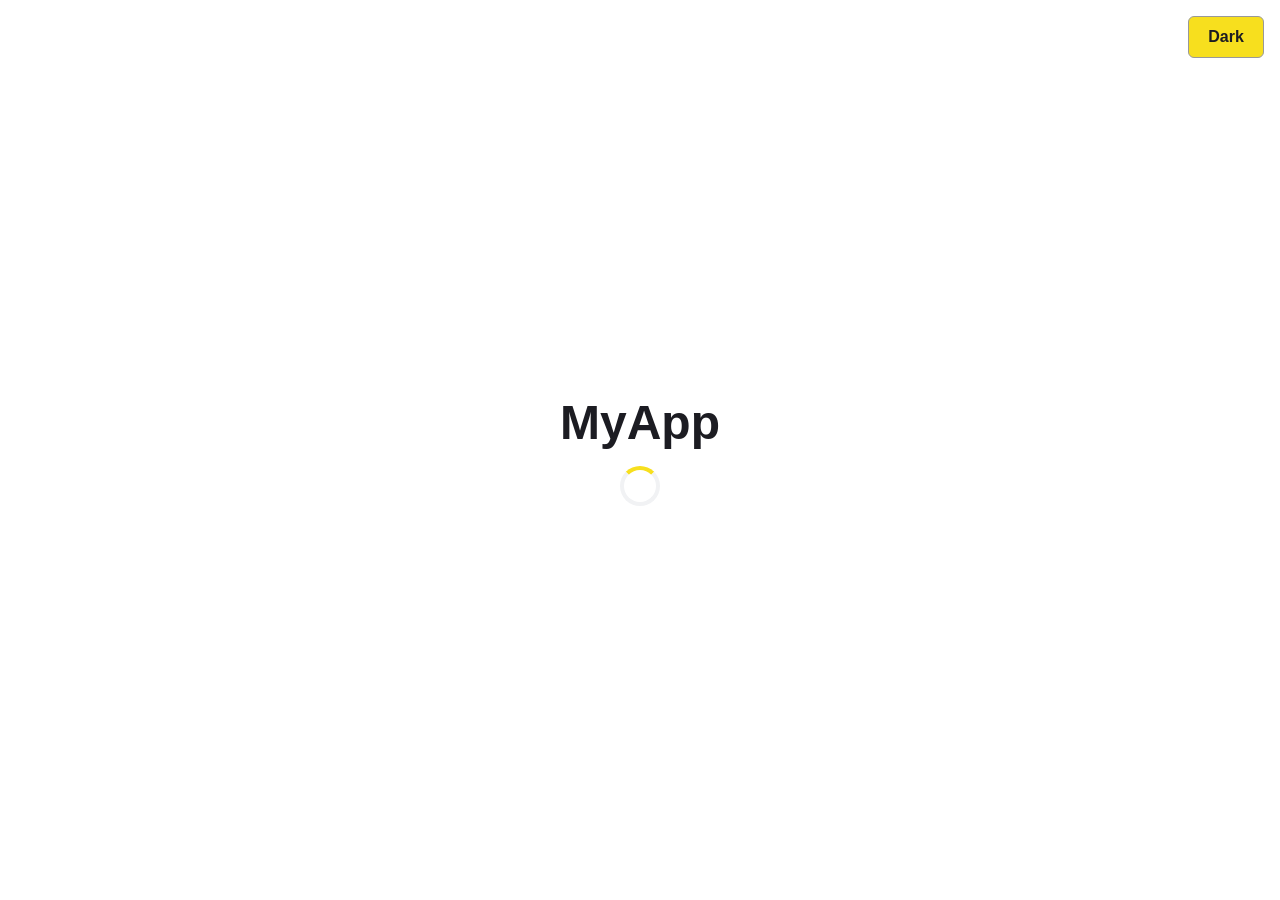
<file: myapp/index.html>
<!DOCTYPE html>
<html lang="en" data-theme="light">
<head>
  <meta charset="UTF-8">
  <meta name="viewport" content="width=device-width, initial-scale=1">
  <title>MyApp</title>
  <link rel="stylesheet" href="style.css">
</head>
<body>
  <button id="themeToggle" class="theme" type="button">Dark</button>

  <section id="splash" class="screen">
    <h1 class="logo">MyApp</h1>
    <div class="loader" aria-label="Loading"></div>
  </section>

  <section id="register" class="screen hidden">
    <form id="regForm" class="card">
      <h2>Create account</h2>
      <input name="name" placeholder="Name" autocomplete="name" required>
      <input name="email" type="email" placeholder="Email" autocomplete="email" required>
      <input name="password" type="password" placeholder="Password" autocomplete="new-password" required>
      <input name="confirm" type="password" placeholder="Confirm password" autocomplete="new-password" required>
      <button type="submit">Register</button>
      <p id="regMsg" class="message" role="alert"></p>
      <a href="#" id="toLogin">I have an account</a>
    </form>
  </section>

  <section id="login" class="screen hidden">
    <form id="logForm" class="card">
      <h2>Log in</h2>
      <input name="email" type="email" placeholder="Email" autocomplete="email" required>
      <input name="password" type="password" placeholder="Password" autocomplete="current-password" required>
      <button type="submit">Log in</button>
      <p id="logMsg" class="message" role="alert"></p>
      <a href="#" id="toRegister">Create an account</a>
    </form>
  </section>

  <section id="welcome" class="screen hidden">
    <div class="card welcome-card">
      <h2 id="welcomeText"></h2>
      <p>You have successfully logged in.</p>
      <button id="logout" type="button">Log out</button>
    </div>
  </section>

  <script src="app.js"></script>
</body>
</html>
</file>
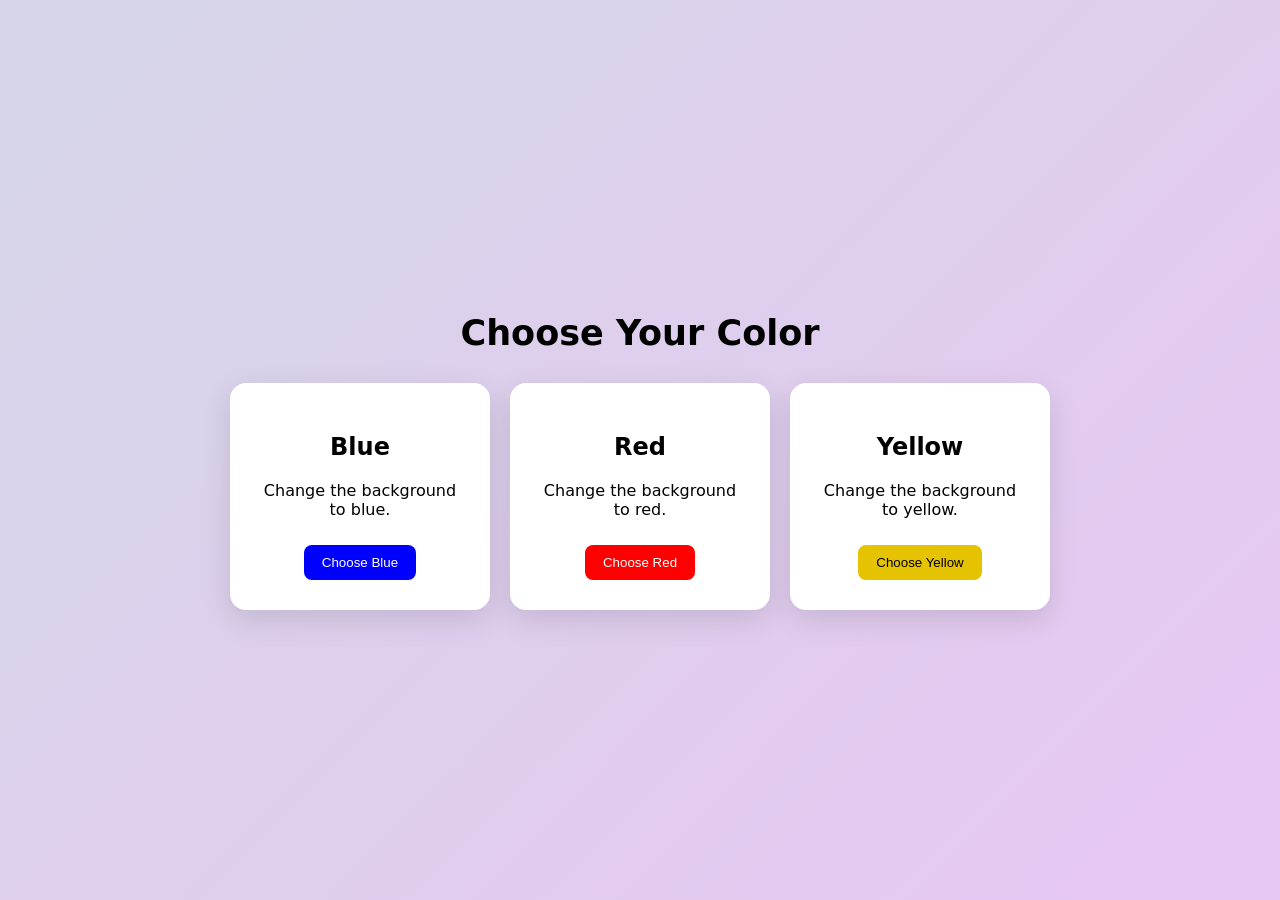
<file: WEEK 3/index.html>
<!DOCTYPE html>
<html lang="en">
<head>
    <meta charset="UTF-8">
    <meta name="viewport" content="width=device-width, initial-scale=1.0">
    <title>Change Background Color</title>
    <link rel="stylesheet" href="style.css">
</head>
<body>

    <h1 id="colorMessage">Choose Your Color</h1>

    <div class="container">

        <div class="card">
            <h2>Blue</h2>
            <p>Change the background to blue.</p>
            <button id="blue">Choose Blue</button>
        </div>

        <div class="card">
            <h2>Red</h2>
            <p>Change the background to red.</p>
            <button id="red">Choose Red</button>
        </div>

        <div class="card">
            <h2>Yellow</h2>
            <p>Change the background to yellow.</p>
            <button id="yellow">Choose Yellow</button>
        </div>

    </div>

    <script src="script.js"></script>

</body>
</html>
</file>
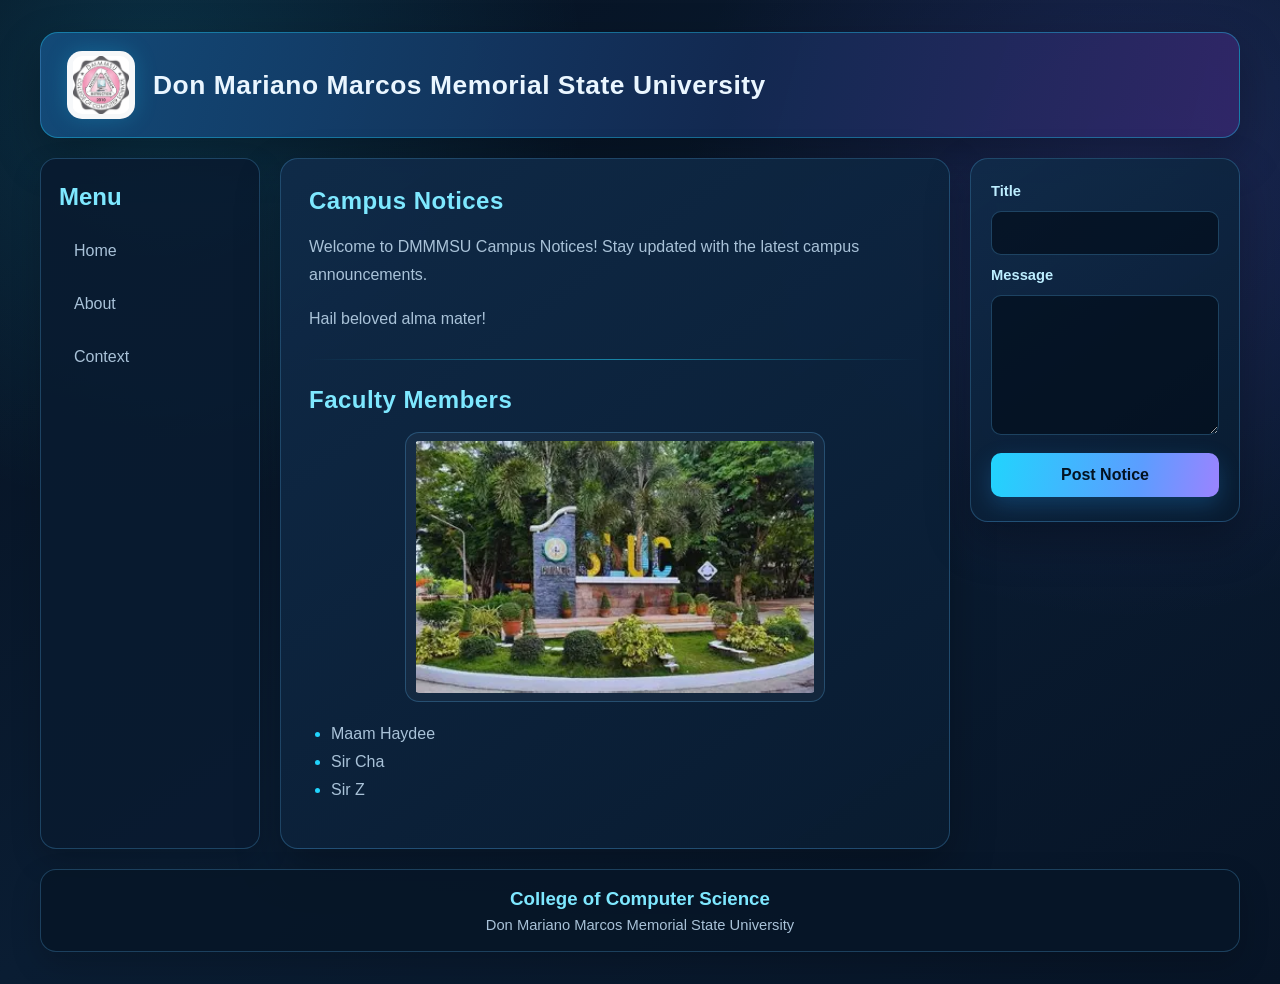
<file: WEEK  1/week1.html>
<!DOCTYPE html>
<html lang="en">
<head>
    <meta charset="UTF-8">
    <meta name="viewport" content="width=device-width, initial-scale=1.0">
    <title>DMMMSU Campus Notices</title>
    <link rel="stylesheet" href="styles.css">
</head>
<body>
    <div class="container">

        <!-- 1. HEADER -->
        <div class="header">

            <img src="dmmmsulogo.png" class="logo" alt="DMMMSU Logo">

            <h2>Don Mariano Marcos Memorial State University</h2>
        </div>

        <!-- 2. LEFT SIDE / MENU -->
        <div class="menu">

            <h2>Menu</h2>

            <a href="index.html">Home</a>
            <a href="#">About</a>
            <a href="#">Context</a>

        </div>


        <!-- 3. CENTER / CONTENT -->
        <div class="content">

            <h2>Campus Notices</h2>

            <p>
                Welcome to DMMMSU Campus Notices!
                Stay updated with the latest campus announcements.
            </p>

            <p>Hail beloved alma mater!</p>

            <hr>

            <h2>Faculty Members</h2>

            <img src="pilipinas.jpeg" class="philippines"
                 alt="Map of the Philippines">

            <ul>
                <li>Maam Haydee</li>
                <li>Sir Cha</li>
                <li>Sir Z</li>
            </ul>

        </div>


        <!-- 4. RIGHT SIDE -->
        <div class="right">

            <form action="/api/notices" method="post">

                <label for="title">Title</label>
                <input type="text" id="title" name="title" required>

                <label for="message">Message</label>
                <textarea id="message" name="message" required></textarea>

                <button type="submit">Post Notice</button>

            </form>

        </div>


        <!-- 5. FOOTER -->
        <div class="footer">

            <h3>College of Computer Science</h3>
            <p>Don Mariano Marcos Memorial State University</p>

        </div>

    </div>

</body>
</html>
</file>
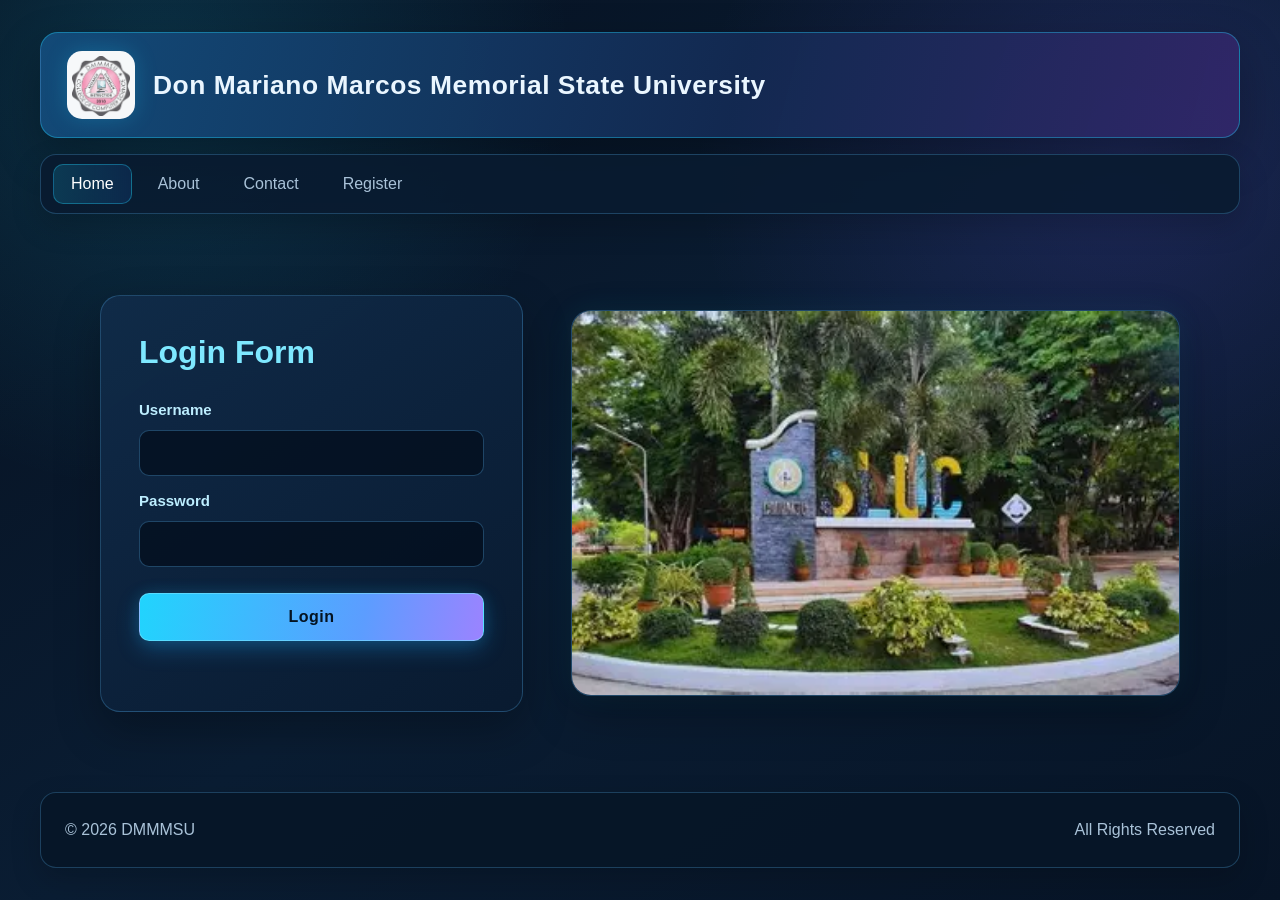
<file: WEEK 2/login.html>
<!DOCTYPE html>
<html lang="en">
<head>
<meta charset="UTF-8"><meta name="viewport" content="width=device-width, initial-scale=1.0">
<title>Don Mariano Marcos Memorial State University | Login</title>
<link rel="stylesheet" href="styles1.css"></head>
<body>
<header class="top"><div class="seal"><img src="logo.jpeg" alt="DMMMSU Logo"></div><div class="school">Don Mariano Marcos Memorial State University</div></header>
<nav aria-label="Main navigation"><a class="active" href="#home">Home</a><a href="#about">About</a><a href="#contact">Contact</a><a href="#register">Register</a></nav>
<main id="home">
<section class="login"><h1>Login Form</h1><form id="loginForm"><label for="username">Username</label><input id="username" name="username" type="text" autocomplete="username" required><label for="password">Password</label><input id="password" name="password" type="password" autocomplete="current-password" required><button type="submit">Login</button><div class="message" id="message" role="status"></div></form></section>
<div class="hero"><img src="image.jpeg" alt="DMMMSU campus image"></div>
</main>

<footer class="site-footer">
  <span>© 2026 DMMMSU</span>
  <span>All Rights Reserved</span>
</footer>

<script>document.getElementById('loginForm').addEventListener('submit',function(e){e.preventDefault();document.getElementById('message').textContent='Demo page: connect this form to your login system to authenticate users.';});</script>
</body></html>
</file>
<file: myapp/style.css>
:root {
  --bg: #ffffff;
  --text: #1c1c22;
  --card: #f1f2f4;
  --accent: #f7df1e;
}

[data-theme="dark"] {
  --bg: #1c1c22;
  --text: #ffffff;
  --card: #2e2e3a;
}

* {
  box-sizing: border-box;
}

body {
  margin: 0;
  min-height: 100vh;
  font-family: Arial, sans-serif;
  background: var(--bg);
  color: var(--text);
  transition: background 0.2s, color 0.2s;
}

.screen {
  min-height: 100vh;
  display: grid;
  gap: 1rem;
  place-content: center;
  justify-items: center;
  padding: 1rem;
}

.screen.hidden {
  display: none;
}

.logo {
  font-size: 3rem;
  margin: 0;
}

.loader {
  width: 40px;
  height: 40px;
  border: 4px solid var(--card);
  border-top-color: var(--accent);
  border-radius: 50%;
  animation: spin 1s linear infinite;
}

@keyframes spin {
  to {
    transform: rotate(360deg);
  }
}

.card {
  display: grid;
  gap: 0.75rem;
  padding: 1.5rem;
  width: min(90vw, 320px);
  border-radius: 12px;
  background: var(--card);
}

.card h2 {
  margin: 0 0 0.25rem;
  text-align: center;
}

input,
button {
  width: 100%;
  padding: 0.7rem;
  border-radius: 6px;
  border: 1px solid #999;
  font: inherit;
}

input {
  background: var(--bg);
  color: var(--text);
}

button {
  background: var(--accent);
  color: #1c1c22;
  cursor: pointer;
  font-weight: bold;
}

button:hover {
  filter: brightness(0.96);
}

a {
  color: var(--text);
  text-align: center;
}

.message {
  min-height: 1rem;
  margin: 0;
  color: #c92a2a;
  font-size: 0.9rem;
  text-align: center;
}

.theme {
  position: fixed;
  top: 1rem;
  right: 1rem;
  z-index: 10;
  width: auto;
  min-width: 76px;
}

.welcome-card {
  text-align: center;
}
</file>
<file: WEEK 3/style.css>
body {
    margin: 0;
    min-height: 100vh;
    font-family: system-ui, sans-serif;
    background: linear-gradient(135deg, #d5d6e8, #e8c7f3);
    display: flex;
    flex-direction: column;
    align-items: center;
    justify-content: center;
    padding: 20px;
    box-sizing: border-box;
}

h1 {
    text-align: center;
    font-size: 35px;
    margin-bottom: 30px;
}

.container {
    display: flex;
    justify-content: center;
    align-items: stretch;
    flex-wrap: wrap;
    gap: 20px;
}

.card {
    background: white;
    padding: 30px;
    border-radius: 16px;
    box-shadow: 0 10px 30px rgba(0, 0, 0, .12);
    text-align: center;
    width: 200px;
}

button {
    padding: 10px 18px;
    border: none;
    border-radius: 8px;
    color: white;
    cursor: pointer;
    margin-top: 10px;
}

button:hover {
    opacity: 0.8;
}

#blue {
    background: blue;
}

#red {
    background: red;
}

#yellow {
    background: #e6c300;
    color: black;
}
</file>
<file: WEEK  1/styles.css>
:root {
  --bg: #071426;
  --panel: rgba(13, 32, 56, .94);
  --panel-2: rgba(16, 43, 73, .96);
  --line: rgba(93, 190, 255, .25);
  --text: #eaf6ff;
  --muted: #a9c2d8;
  --cyan: #21d4fd;
  --blue: #287bff;
  --violet: #7657ff;
  --header-gradient: linear-gradient(105deg, rgba(19,75,121,.97), rgba(19,42,82,.97) 58%, rgba(49,39,105,.95));
  --shadow: 0 18px 45px rgba(0,0,0,.28);
}
* { box-sizing: border-box; }
html { min-height: 100%; background: var(--bg); }
body {
  min-height: 100vh; margin: 0; padding: 32px 20px;
  color: var(--text); font-family: "Segoe UI", Roboto, Arial, sans-serif;
  background:
    radial-gradient(circle at 12% 8%, rgba(33,212,253,.16), transparent 30%),
    radial-gradient(circle at 88% 18%, rgba(118,87,255,.17), transparent 32%),
    linear-gradient(145deg, #06101f 0%, #0a1d33 52%, #071426 100%);
}

.container {
  width: min(1200px, 100%); margin: 0 auto; display: grid;
  grid-template-columns: 220px minmax(0,1fr) 270px;
  grid-template-areas: "header header header" "menu content right" "footer footer footer";
  gap: 20px;
}
.header, .menu, .content, .right, .footer {
  border: 1px solid var(--line); border-radius: 18px;
  background: linear-gradient(145deg, rgba(16,43,73,.94), rgba(9,27,48,.96));
  box-shadow: var(--shadow);
}

/* Shared header proportions and finish */
.header, .top {
  width: min(1200px, 100%); min-height: 104px; margin: 0 auto;
  padding: 18px 26px; display: flex; align-items: center; gap: 18px;
  border: 1px solid rgba(33,212,253,.38); border-radius: 18px;
  background: var(--header-gradient); box-shadow: var(--shadow);
}
.header { grid-area: header; }
.header h2, .school {
  margin: 0; max-width: 900px; color: var(--text);
  font-size: clamp(1.05rem, 2.3vw, 1.65rem);
  font-weight: 700; line-height: 1.3; letter-spacing: .02em;
}
.logo, .seal {
  width: 68px; height: 68px; flex: 0 0 68px; object-fit: contain;
  padding: 5px; display: grid; place-items: center;
  border-radius: 15px; background: rgba(255,255,255,.96);
  box-shadow: 0 0 22px rgba(33,212,253,.22);
}
.seal img { width: 100%; height: 100%; object-fit: contain; }

/* Matching navigation treatment */
.menu, nav {
  border: 1px solid var(--line); border-radius: 16px;
  background: rgba(9,27,48,.90); box-shadow: 0 12px 30px rgba(0,0,0,.18);
}
.menu { padding: 24px 18px; }
.menu h2 { margin: 0 0 18px; color: #7ee8ff; }
.menu a, nav a {
  color: var(--muted); text-decoration: none; border: 1px solid transparent;
  border-radius: 10px; transition: .18s ease;
}
.menu a { display: block; margin: 9px 0; padding: 12px 14px; }
nav {
  width: min(1200px, 100%); min-height: 60px; margin: 16px auto 0;
  padding: 9px 12px; display: flex; align-items: center; flex-wrap: wrap; gap: 8px;
}
nav a { display: inline-flex; align-items: center; padding: 10px 17px; }
.menu a:hover, .menu a:focus-visible, nav a:hover, nav a:focus-visible, nav a.active {
  color: #fff; border-color: rgba(33,212,253,.35);
  background: linear-gradient(90deg, rgba(33,212,253,.17), rgba(40,123,255,.13));
  outline: none;
}

.content { grid-area: content; min-width: 0; padding: 28px; }
.content h2 { margin: 0 0 18px; color: #7ee8ff; letter-spacing: .02em; }
.content p, .content ul { color: var(--muted); line-height: 1.75; }
.content hr { height: 1px; margin: 26px 0; border: 0;
  background: linear-gradient(90deg, transparent, rgba(33,212,253,.55), transparent); }
.philippines {
  display: block; width: min(100%,420px); max-height: 270px; margin: 18px auto;
  object-fit: contain; border: 1px solid var(--line); border-radius: 14px;
  background: rgba(255,255,255,.04); padding: 8px;
}
.content ul { padding-left: 22px; }
.content li::marker { color: var(--cyan); }
.right { grid-area: right; align-self: start; padding: 24px 20px; }
.right form { display: flex; flex-direction: column; gap: 12px; }
.right label { color: #bdeeff; font-size: .92rem; font-weight: 600; }
.right input, .right textarea {
  width: 100%; padding: 12px 13px; color: var(--text); font: inherit;
  background: rgba(3,14,28,.72); border: 1px solid rgba(93,190,255,.28);
  border-radius: 10px; outline: none; transition: .18s ease;
}
.right input:focus, .right textarea:focus {
  border-color: var(--cyan); box-shadow: 0 0 0 3px rgba(33,212,253,.13);
}
.right textarea { min-height: 140px; resize: vertical; }
.right button, .login button {
  padding: 13px 16px; color: #041321; font: inherit; font-weight: 700;
  border: 0; border-radius: 10px; cursor: pointer;
  background: linear-gradient(100deg, var(--cyan), #5c9dff 65%, #9b83ff);
  box-shadow: 0 8px 22px rgba(33,160,253,.23); transition: .18s ease;
}
.right button { margin-top: 6px; }
.right button:hover, .login button:hover {
  transform: translateY(-2px); filter: brightness(1.08);
  box-shadow: 0 12px 28px rgba(33,160,253,.3);
}

/* Shared footer width, height, spacing and alignment */
.footer, .site-footer {
  width: min(1200px, 100%); min-height: 76px; margin: 0 auto;
  padding: 18px 24px; display: flex; align-items: center;
  justify-content: space-between; flex-wrap: wrap; gap: 8px 18px;
  border: 1px solid var(--line); border-radius: 16px;
  background: rgba(7,22,40,.92); color: var(--muted);
  box-shadow: 0 12px 30px rgba(0,0,0,.18);
}
.footer { grid-area: footer; display: block; text-align: center; }
.footer h3 { margin: 0 0 7px; color: #7ee8ff; }
.footer p { margin: 0; font-size: .92rem; }

@media (max-width: 900px) {
  .container {
    grid-template-columns: 190px minmax(0,1fr);
    grid-template-areas: "header header" "menu content" "right right" "footer footer";
  }
}
@media (max-width: 620px) {
  body { padding: 16px 12px; }
  .container {
    grid-template-columns: 1fr;
    grid-template-areas: "header" "menu" "content" "right" "footer";
    gap: 14px;
  }
  .header, .top { min-height: 88px; padding: 16px; gap: 13px; }
  .logo, .seal { width: 56px; height: 56px; flex-basis: 56px; }
  .menu, .content, .right { padding: 20px; }
  .menu a { display: inline-block; margin: 4px 3px 0 0; }
  .footer, .site-footer { text-align: center; justify-content: center; }
}
</file>
<file: WEEK 2/styles1.css>
:root {
  --bg: #071426;
  --panel: rgba(13, 32, 56, .94);
  --panel-2: rgba(16, 43, 73, .96);
  --line: rgba(93, 190, 255, .25);
  --text: #eaf6ff;
  --muted: #a9c2d8;
  --cyan: #21d4fd;
  --blue: #287bff;
  --violet: #7657ff;
  --header-gradient: linear-gradient(105deg, rgba(19,75,121,.97), rgba(19,42,82,.97) 58%, rgba(49,39,105,.95));
  --shadow: 0 18px 45px rgba(0,0,0,.28);
}
* { box-sizing: border-box; }
html { min-height: 100%; background: var(--bg); }
body {
  min-height: 100vh; margin: 0; padding: 32px 20px;
  color: var(--text); font-family: "Segoe UI", Roboto, Arial, sans-serif;
  background:
    radial-gradient(circle at 12% 8%, rgba(33,212,253,.16), transparent 30%),
    radial-gradient(circle at 88% 18%, rgba(118,87,255,.17), transparent 32%),
    linear-gradient(145deg, #06101f 0%, #0a1d33 52%, #071426 100%);
}

body { display: flex; flex-direction: column; }

/* Shared header proportions and finish */
.header, .top {
  width: min(1200px, 100%); min-height: 104px; margin: 0 auto;
  padding: 18px 26px; display: flex; align-items: center; gap: 18px;
  border: 1px solid rgba(33,212,253,.38); border-radius: 18px;
  background: var(--header-gradient); box-shadow: var(--shadow);
}
.header { grid-area: header; }
.header h2, .school {
  margin: 0; max-width: 900px; color: var(--text);
  font-size: clamp(1.05rem, 2.3vw, 1.65rem);
  font-weight: 700; line-height: 1.3; letter-spacing: .02em;
}
.logo, .seal {
  width: 68px; height: 68px; flex: 0 0 68px; object-fit: contain;
  padding: 5px; display: grid; place-items: center;
  border-radius: 15px; background: rgba(255,255,255,.96);
  box-shadow: 0 0 22px rgba(33,212,253,.22);
}
.seal img { width: 100%; height: 100%; object-fit: contain; }

/* Matching navigation treatment */
.menu, nav {
  border: 1px solid var(--line); border-radius: 16px;
  background: rgba(9,27,48,.90); box-shadow: 0 12px 30px rgba(0,0,0,.18);
}
.menu { padding: 24px 18px; }
.menu h2 { margin: 0 0 18px; color: #7ee8ff; }
.menu a, nav a {
  color: var(--muted); text-decoration: none; border: 1px solid transparent;
  border-radius: 10px; transition: .18s ease;
}
.menu a { display: block; margin: 9px 0; padding: 12px 14px; }
nav {
  width: min(1200px, 100%); min-height: 60px; margin: 16px auto 0;
  padding: 9px 12px; display: flex; align-items: center; flex-wrap: wrap; gap: 8px;
}
nav a { display: inline-flex; align-items: center; padding: 10px 17px; }
.menu a:hover, .menu a:focus-visible, nav a:hover, nav a:focus-visible, nav a.active {
  color: #fff; border-color: rgba(33,212,253,.35);
  background: linear-gradient(90deg, rgba(33,212,253,.17), rgba(40,123,255,.13));
  outline: none;
}

main {
  width: min(1080px, 100%); flex: 1; margin: 34px auto;
  display: grid; grid-template-columns: minmax(280px,.82fr) minmax(0,1.18fr);
  align-items: center; gap: clamp(22px,4vw,48px);
}
.login {
  padding: clamp(24px,4vw,38px); border: 1px solid var(--line);
  border-radius: 20px;
  background: linear-gradient(145deg, rgba(16,43,73,.97), rgba(9,27,48,.98));
  box-shadow: var(--shadow);
}
.login h1 { margin: 0 0 26px; color: #7ee8ff; font-size: clamp(1.5rem,3vw,2rem); }
.login form { display: flex; flex-direction: column; gap: 12px; }
.login label { margin-top: 4px; color: #bdeeff; font-size: .94rem; font-weight: 600; }
.login input {
  width: 100%; padding: 13px 14px; color: var(--text); font: inherit;
  background: rgba(3,14,28,.75); border: 1px solid rgba(93,190,255,.3);
  border-radius: 10px; outline: none; transition: .18s ease;
}
.login input:focus {
  border-color: var(--cyan); box-shadow: 0 0 0 3px rgba(33,212,253,.14);
}
.login button { margin-top: 12px; }
.message { min-height: 20px; color: #7ee8ff; font-size: .9rem; line-height: 1.5; }
.hero {
  min-height: 340px; overflow: hidden; border: 1px solid var(--line);
  border-radius: 20px; background: var(--panel);
  box-shadow: var(--shadow), 0 0 28px rgba(33,212,253,.08);
}
.hero img { display: block; width: 100%; height: 100%; min-height: 340px; object-fit: cover; }

/* Shared footer width, height, spacing and alignment */
.footer, .site-footer {
  width: min(1200px, 100%); min-height: 76px; margin: 0 auto;
  padding: 18px 24px; display: flex; align-items: center;
  justify-content: space-between; flex-wrap: wrap; gap: 8px 18px;
  border: 1px solid var(--line); border-radius: 16px;
  background: rgba(7,22,40,.92); color: var(--muted);
  box-shadow: 0 12px 30px rgba(0,0,0,.18);
}
.footer { grid-area: footer; display: block; text-align: center; }
.footer h3 { margin: 0 0 7px; color: #7ee8ff; }
.footer p { margin: 0; font-size: .92rem; }

@media (max-width: 760px) {
  body { padding: 16px 12px; }
  main { margin: 22px auto; grid-template-columns: 1fr; }
  .hero, .hero img { min-height: 220px; }
}
@media (max-width: 620px) {
  .header, .top { min-height: 88px; padding: 16px; gap: 13px; }
  .logo, .seal { width: 56px; height: 56px; flex-basis: 56px; }
  .site-footer { flex-direction: column; text-align: center; }
  nav a { padding: 9px 12px; }
}


/* Explicit login submit button styling */
#loginForm button,
#loginForm button[type="submit"],
.login form button[type="submit"] {
  display: block;
  width: 100%;
  min-height: 48px;
  margin-top: 14px;
  padding: 13px 20px;
  color: #041321 !important;
  background: linear-gradient(100deg, #21d4fd 0%, #5c9dff 65%, #9b83ff 100%) !important;
  border: 1px solid rgba(126, 232, 255, .55) !important;
  border-radius: 10px !important;
  font-family: inherit;
  font-size: 1rem;
  font-weight: 700;
  letter-spacing: .03em;
  text-align: center;
  cursor: pointer;
  box-shadow: 0 8px 22px rgba(33, 160, 253, .28), 0 0 16px rgba(33, 212, 253, .12);
  transition: transform .18s ease, filter .18s ease, box-shadow .18s ease;
  appearance: none;
  -webkit-appearance: none;
}

#loginForm button:hover,
#loginForm button[type="submit"]:hover {
  color: #041321 !important;
  background: linear-gradient(100deg, #62e5ff 0%, #78adff 65%, #b09cff 100%) !important;
  transform: translateY(-2px);
  filter: brightness(1.06);
  box-shadow: 0 12px 28px rgba(33, 160, 253, .36), 0 0 20px rgba(33, 212, 253, .2);
}

#loginForm button:active,
#loginForm button[type="submit"]:active {
  transform: translateY(0);
  box-shadow: 0 5px 14px rgba(33, 160, 253, .22);
}

#loginForm button:focus-visible {
  outline: 3px solid rgba(126, 232, 255, .55);
  outline-offset: 3px;
}
</file>
